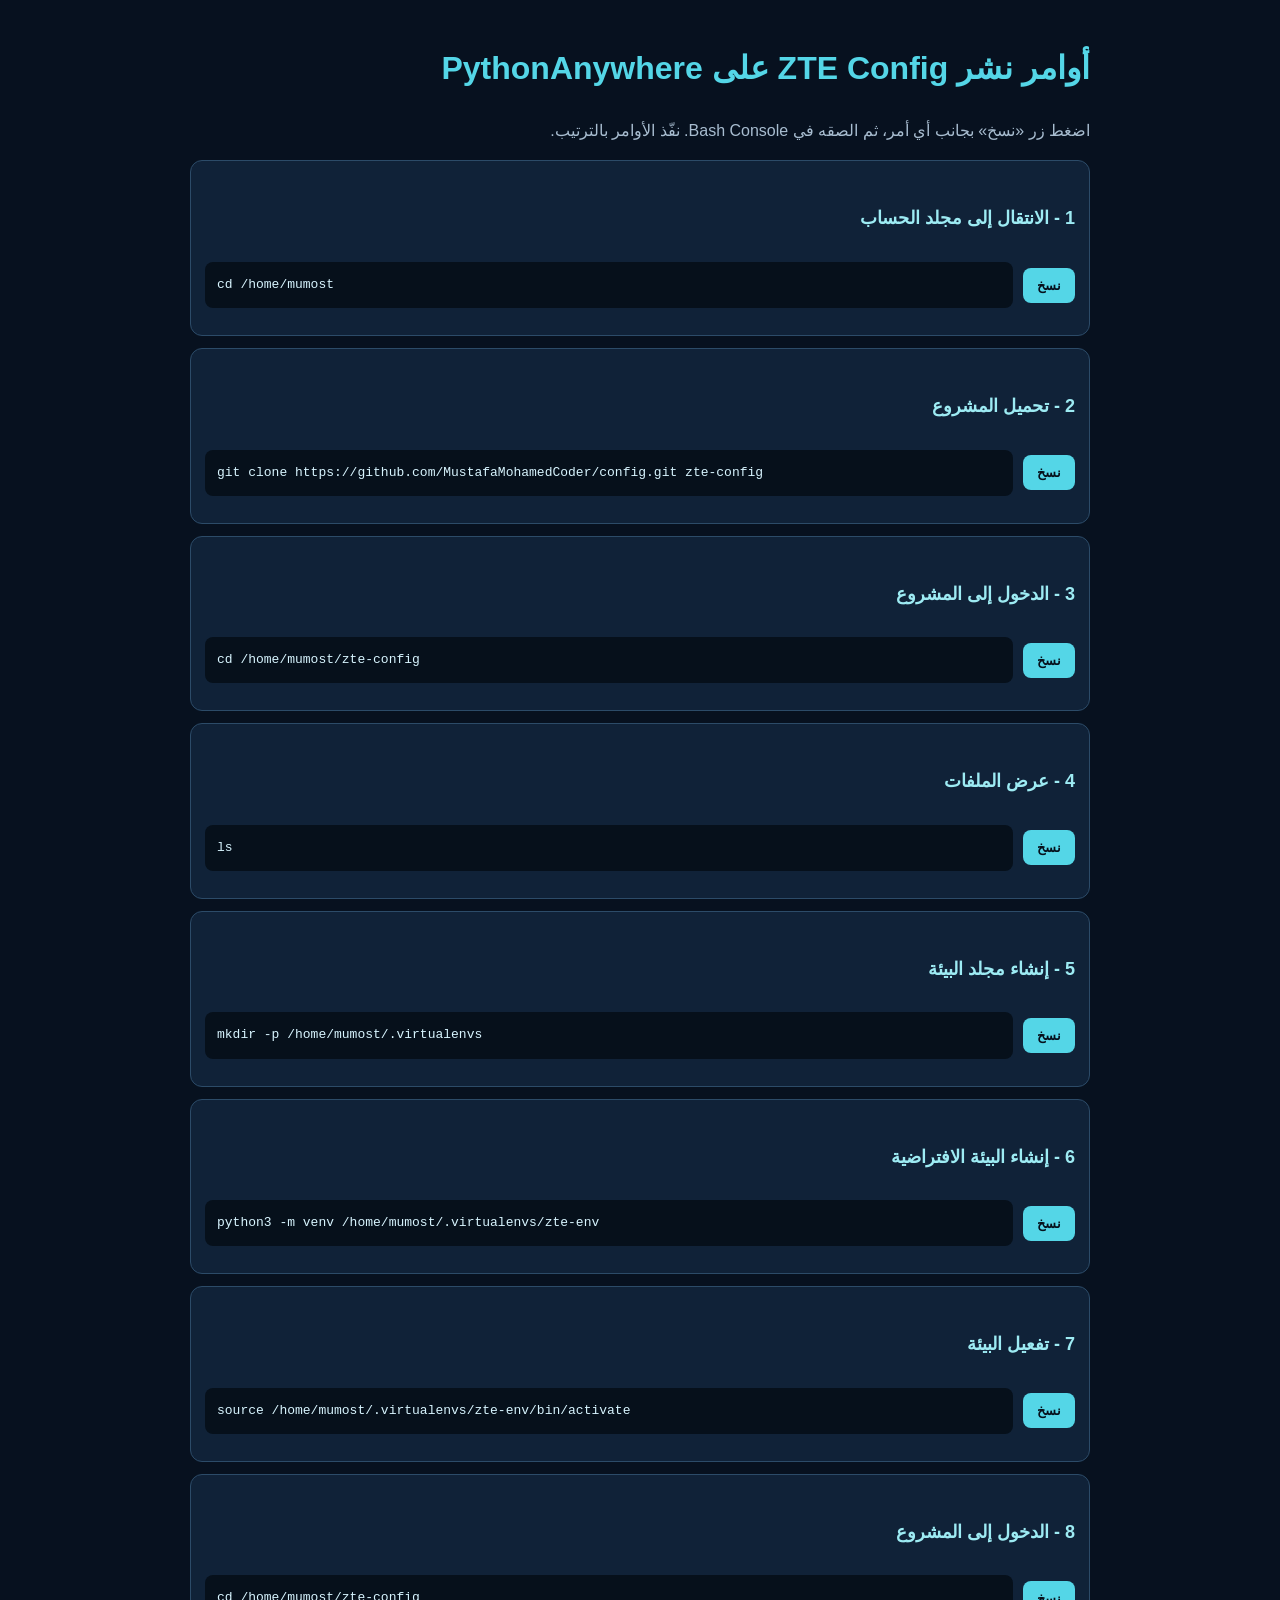
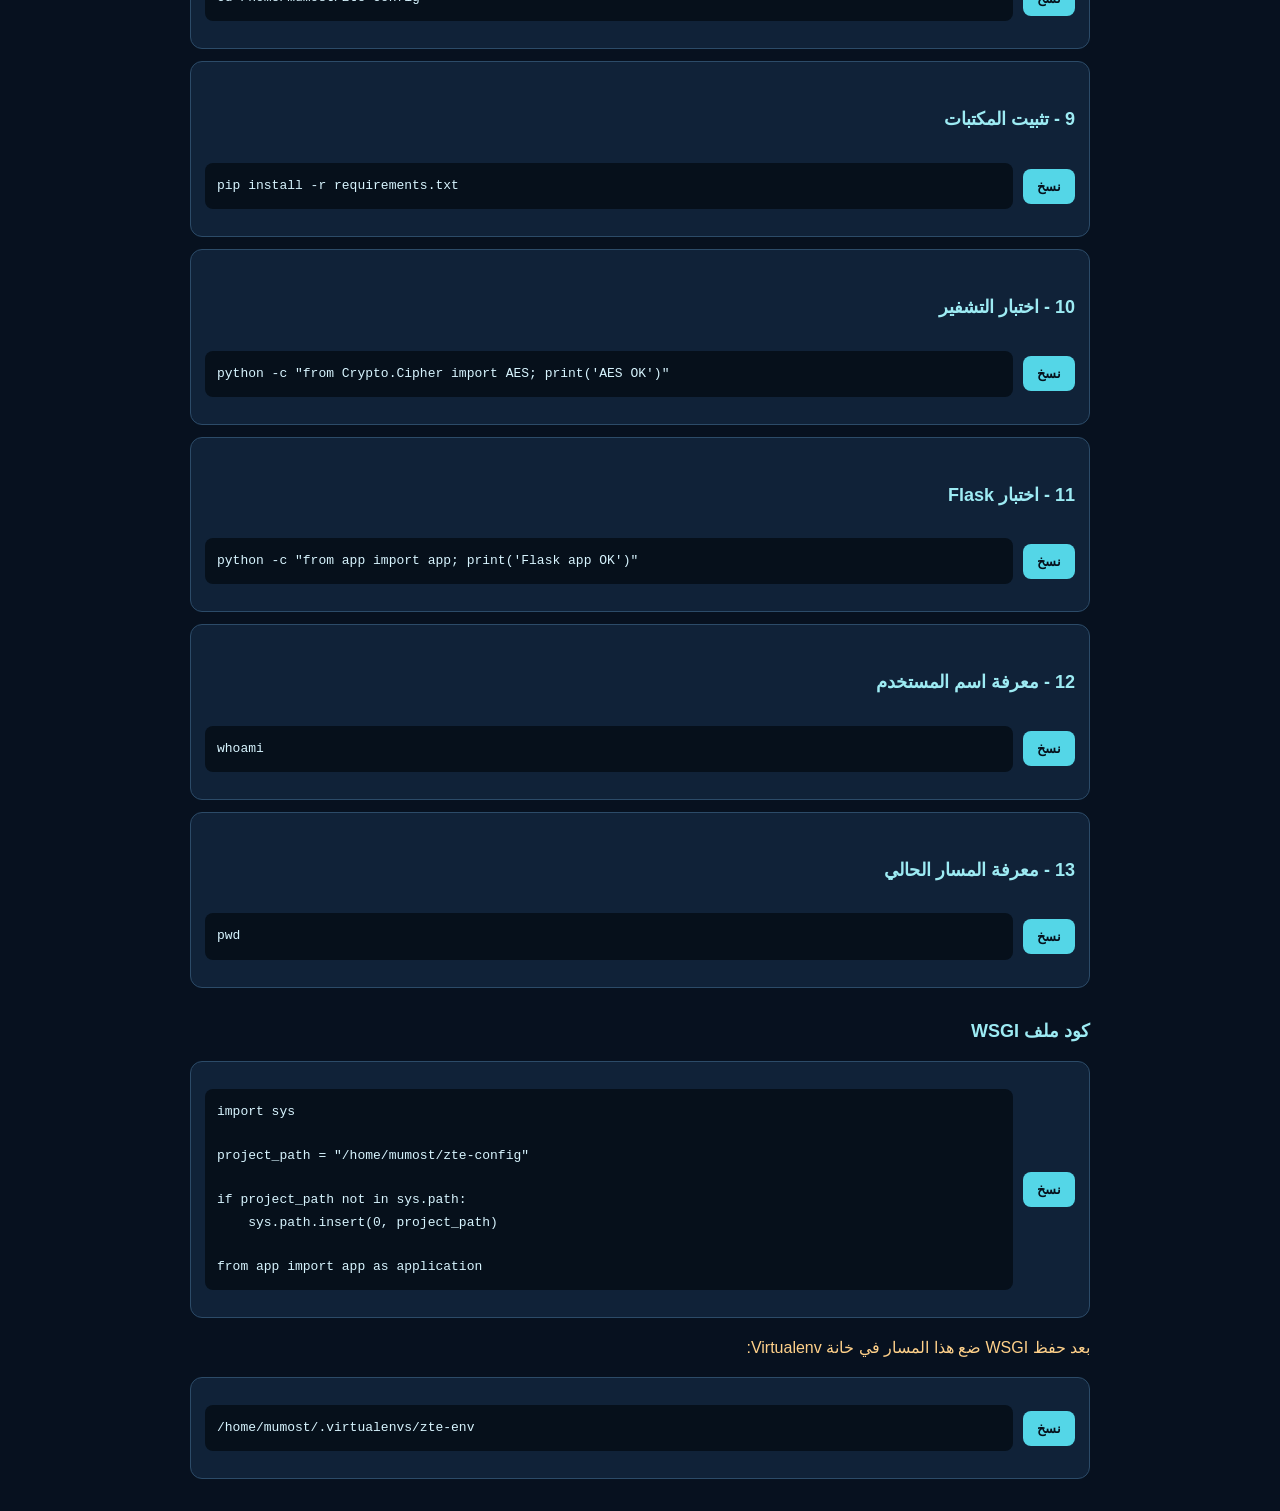
<file: pythonanywhere-commands.html>
<!doctype html>
<html lang="ar" dir="rtl">
<head>
<meta charset="utf-8">
<meta name="viewport" content="width=device-width,initial-scale=1">
<title>أوامر PythonAnywhere - ZTE Config</title>
<style>
body{font-family:Arial,sans-serif;background:#07111f;color:#edf6ff;max-width:900px;margin:auto;padding:20px;line-height:1.7}
h1{color:#54d6e7}h2{font-size:18px;color:#9debf3;margin-top:28px}.card{background:#102238;border:1px solid #2c4b68;border-radius:12px;padding:14px;margin:12px 0}.row{display:flex;gap:10px;align-items:center;direction:ltr}.cmd{background:#06101b;color:#d8f5ff;border-radius:8px;padding:12px;flex:1;overflow:auto;white-space:pre-wrap;word-break:break-word;font-family:monospace;text-align:left}.copy{background:#54d6e7;color:#06111c;border:0;border-radius:8px;padding:10px 14px;cursor:pointer;font-weight:bold;white-space:nowrap}.copy.done{background:#65dfa5}.note{color:#a8bdd0}.danger{color:#ffd18a}</style>
</head>
<body>
<h1>أوامر نشر ZTE Config على PythonAnywhere</h1>
<p class="note">اضغط زر «نسخ» بجانب أي أمر، ثم الصقه في Bash Console. نفّذ الأوامر بالترتيب.</p>
<div id="commands"></div>
<h2>كود ملف WSGI</h2>
<div class="card"><div class="row"><pre class="cmd" id="wsgi">import sys

project_path = "/home/mumost/zte-config"

if project_path not in sys.path:
    sys.path.insert(0, project_path)

from app import app as application</pre><button class="copy" onclick="copyText('wsgi',this)">نسخ</button></div></div>
<p class="danger">بعد حفظ WSGI ضع هذا المسار في خانة Virtualenv:</p>
<div class="card"><div class="row"><pre class="cmd" id="venv">/home/mumost/.virtualenvs/zte-env</pre><button class="copy" onclick="copyText('venv',this)">نسخ</button></div></div>
<script>
const items=[
 ['1 - الانتقال إلى مجلد الحساب','cd /home/mumost'],
 ['2 - تحميل المشروع','git clone https://github.com/MustafaMohamedCoder/config.git zte-config'],
 ['3 - الدخول إلى المشروع','cd /home/mumost/zte-config'],
 ['4 - عرض الملفات','ls'],
 ['5 - إنشاء مجلد البيئة','mkdir -p /home/mumost/.virtualenvs'],
 ['6 - إنشاء البيئة الافتراضية','python3 -m venv /home/mumost/.virtualenvs/zte-env'],
 ['7 - تفعيل البيئة','source /home/mumost/.virtualenvs/zte-env/bin/activate'],
 ['8 - الدخول إلى المشروع','cd /home/mumost/zte-config'],
 ['9 - تثبيت المكتبات','pip install -r requirements.txt'],
 ['10 - اختبار التشفير','python -c "from Crypto.Cipher import AES; print(\'AES OK\')"'],
 ['11 - اختبار Flask','python -c "from app import app; print(\'Flask app OK\')"'],
 ['12 - معرفة اسم المستخدم','whoami'],
 ['13 - معرفة المسار الحالي','pwd']
];
const root=document.getElementById('commands');
items.forEach(([title,text],i)=>{const card=document.createElement('div');card.className='card';const row=document.createElement('div');row.className='row';const pre=document.createElement('pre');pre.className='cmd';pre.id='cmd'+i;pre.textContent=text;const button=document.createElement('button');button.className='copy';button.textContent='نسخ';button.onclick=()=>copyText(pre.id,button);row.append(pre,button);const h=document.createElement('h2');h.textContent=title;card.append(h,row);root.append(card)});
async function copyText(id,button){const text=document.getElementById(id).textContent;try{await navigator.clipboard.writeText(text)}catch(e){const area=document.createElement('textarea');area.value=text;document.body.append(area);area.select();document.execCommand('copy');area.remove()}button.textContent='تم النسخ';button.classList.add('done');setTimeout(()=>{button.textContent='نسخ';button.classList.remove('done')},1500)}
</script>
</body>
</html>
</file>
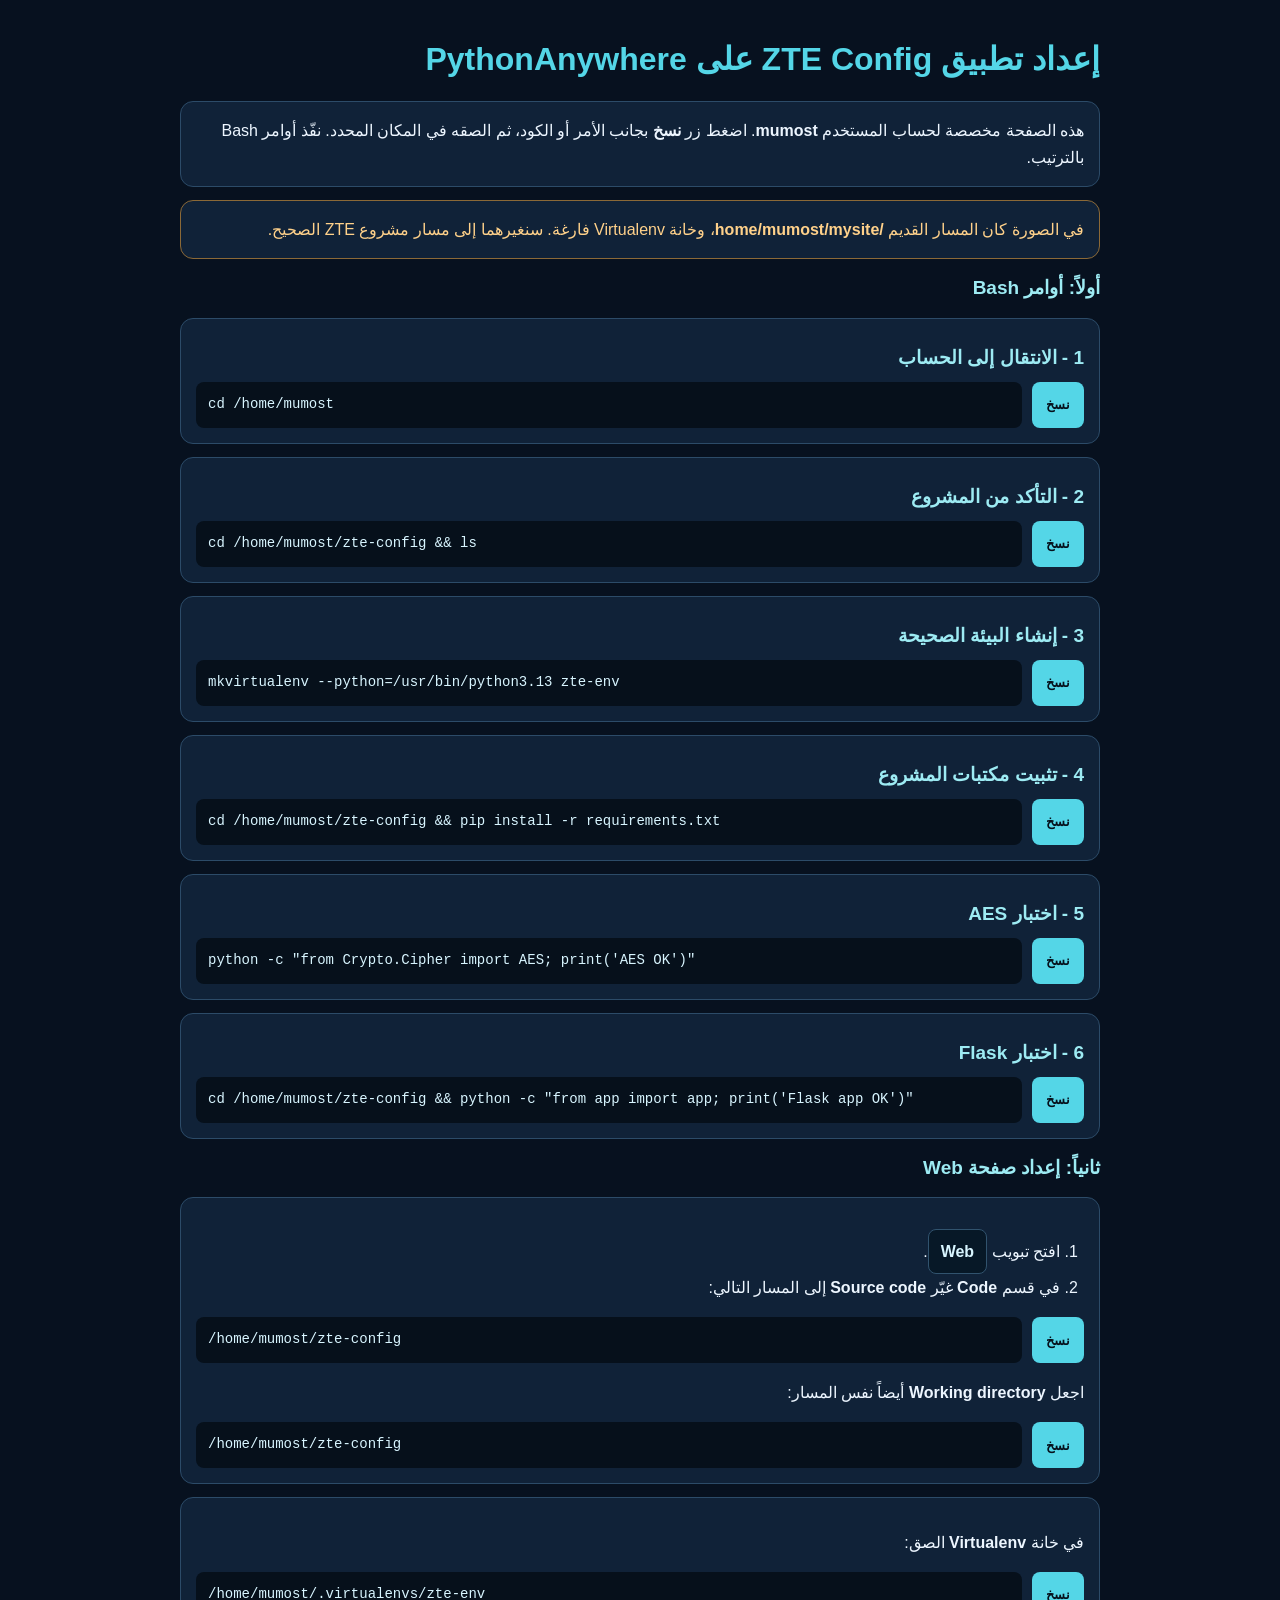
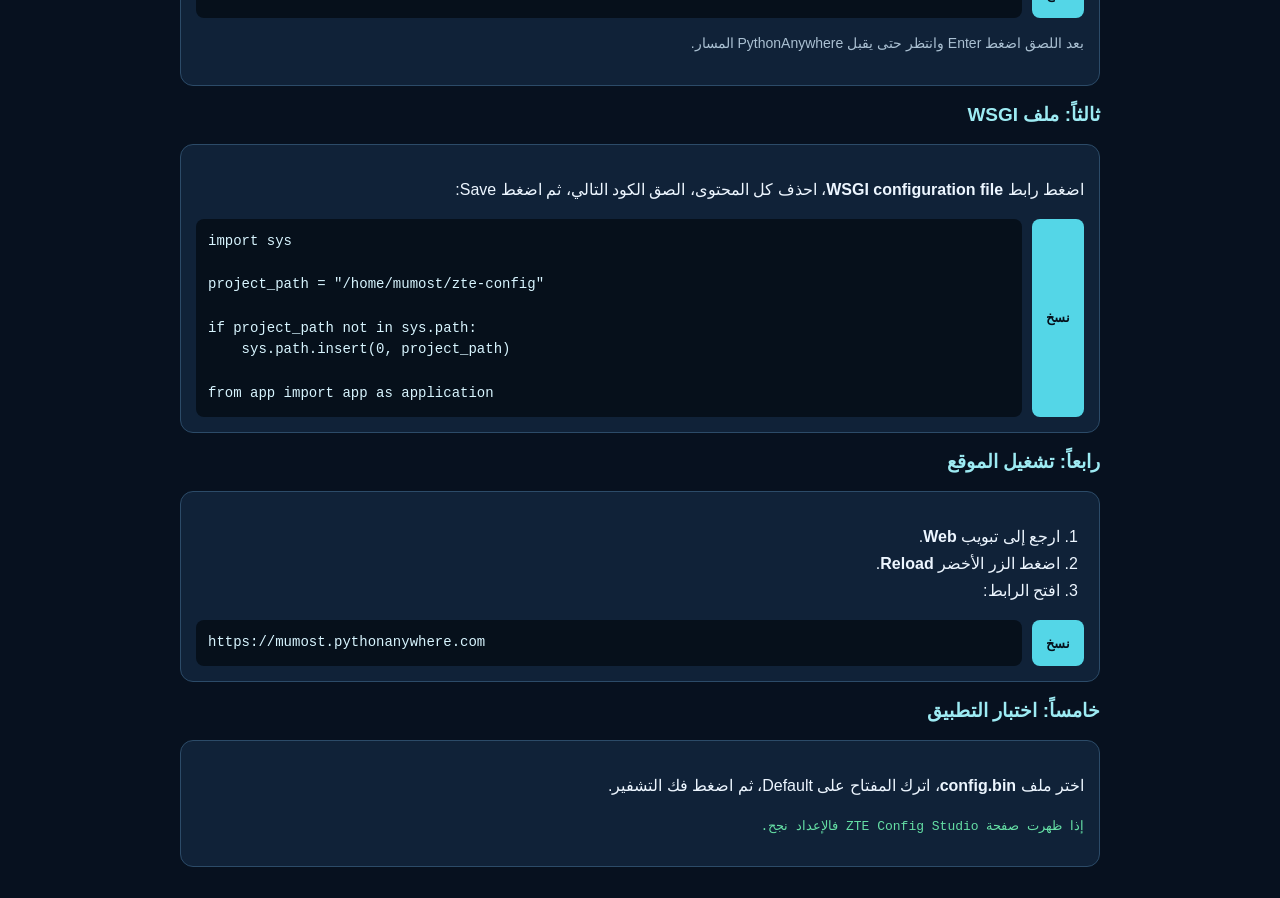
<file: pythonanywhere-final.html>
<!doctype html>
<html lang="ar" dir="rtl">
<head>
<meta charset="utf-8"><meta name="viewport" content="width=device-width,initial-scale=1">
<title>إعداد ZTE Config على PythonAnywhere</title>
<style>
:root{--bg:#07111f;--card:#102238;--line:#2c4b68;--text:#edf6ff;--muted:#aac0d2;--cyan:#54d6e7;--green:#65dfa5;--orange:#ffd18a}
*{box-sizing:border-box}body{margin:0;background:var(--bg);color:var(--text);font-family:Arial,Tahoma,sans-serif;line-height:1.7;padding:18px}main{max-width:920px;margin:auto}h1{color:var(--cyan);line-height:1.25}h2{font-size:19px;color:#9debf3;margin:8px 0}.intro,.warning,.card{background:var(--card);border:1px solid var(--line);border-radius:13px;padding:15px;margin:13px 0}.warning{border-color:#8b6937;color:var(--orange)}.muted{color:var(--muted);font-size:14px}.row{display:flex;gap:10px;align-items:stretch;direction:ltr}.code{margin:0;flex:1;background:#06101b;color:#d8f5ff;border-radius:8px;padding:12px;overflow:auto;white-space:pre-wrap;word-break:break-word;font:14px/1.55 monospace;text-align:left}.copy{background:var(--cyan);color:#06111c;border:0;border-radius:8px;padding:9px 14px;cursor:pointer;font-weight:bold;white-space:nowrap}.copy.done{background:var(--green)}.ok{color:var(--green);font-family:monospace;font-size:13px}a{color:var(--cyan)}ol{padding-right:24px}.ui{background:#071827;border:1px solid #31536e;padding:8px 12px;border-radius:8px;display:inline-block;font-weight:bold;color:#d8f5ff}
</style>
</head>
<body><main>
<h1>إعداد تطبيق ZTE Config على PythonAnywhere</h1>
<div class="intro">هذه الصفحة مخصصة لحساب المستخدم <b>mumost</b>. اضغط زر <b>نسخ</b> بجانب الأمر أو الكود، ثم الصقه في المكان المحدد. نفّذ أوامر Bash بالترتيب.</div>
<div class="warning">في الصورة كان المسار القديم <b>/home/mumost/mysite</b>، وخانة Virtualenv فارغة. سنغيرهما إلى مسار مشروع ZTE الصحيح.</div>
<h2>أولاً: أوامر Bash</h2><div id="bash"></div>
<h2>ثانياً: إعداد صفحة Web</h2>
<div class="card"><ol><li>افتح تبويب <span class="ui">Web</span>.</li><li>في قسم <b>Code</b> غيّر <b>Source code</b> إلى المسار التالي:</li></ol><div class="row"><pre class="code" id="source">/home/mumost/zte-config</pre><button class="copy" onclick="copyText('source',this)">نسخ</button></div><p>اجعل <b>Working directory</b> أيضاً نفس المسار:</p><div class="row"><pre class="code" id="working">/home/mumost/zte-config</pre><button class="copy" onclick="copyText('working',this)">نسخ</button></div></div>
<div class="card"><p>في خانة <b>Virtualenv</b> الصق:</p><div class="row"><pre class="code" id="virtualenv">/home/mumost/.virtualenvs/zte-env</pre><button class="copy" onclick="copyText('virtualenv',this)">نسخ</button></div><p class="muted">بعد اللصق اضغط Enter وانتظر حتى يقبل PythonAnywhere المسار.</p></div>
<h2>ثالثاً: ملف WSGI</h2>
<div class="card"><p>اضغط رابط <b>WSGI configuration file</b>، احذف كل المحتوى، الصق الكود التالي، ثم اضغط Save:</p><div class="row"><pre class="code" id="wsgi">import sys

project_path = "/home/mumost/zte-config"

if project_path not in sys.path:
    sys.path.insert(0, project_path)

from app import app as application</pre><button class="copy" onclick="copyText('wsgi',this)">نسخ</button></div></div>
<h2>رابعاً: تشغيل الموقع</h2>
<div class="card"><ol><li>ارجع إلى تبويب <b>Web</b>.</li><li>اضغط الزر الأخضر <b>Reload</b>.</li><li>افتح الرابط:</li></ol><div class="row"><pre class="code" id="url">https://mumost.pythonanywhere.com</pre><button class="copy" onclick="copyText('url',this)">نسخ</button></div></div>
<h2>خامساً: اختبار التطبيق</h2><div class="card"><p>اختر ملف <b>config.bin</b>، اترك المفتاح على Default، ثم اضغط فك التشفير.</p><p class="ok">إذا ظهرت صفحة ZTE Config Studio فالإعداد نجح.</p></div>
<script>
const commands=[
['1 - الانتقال إلى الحساب','cd /home/mumost'],
['2 - التأكد من المشروع','cd /home/mumost/zte-config && ls'],
['3 - إنشاء البيئة الصحيحة','mkvirtualenv --python=/usr/bin/python3.13 zte-env'],
['4 - تثبيت مكتبات المشروع','cd /home/mumost/zte-config && pip install -r requirements.txt'],
['5 - اختبار AES','python -c "from Crypto.Cipher import AES; print(\'AES OK\')"'],
['6 - اختبار Flask','cd /home/mumost/zte-config && python -c "from app import app; print(\'Flask app OK\')"']
];
const root=document.getElementById('bash');commands.forEach(([title,text],i)=>{const c=document.createElement('div');c.className='card';const h=document.createElement('h2');h.textContent=title;const r=document.createElement('div');r.className='row';const p=document.createElement('pre');p.className='code';p.id='cmd'+i;p.textContent=text;const b=document.createElement('button');b.className='copy';b.textContent='نسخ';b.onclick=()=>copyText(p.id,b);r.append(p,b);c.append(h,r);root.append(c)});
async function copyText(id,b){const text=document.getElementById(id).textContent;try{await navigator.clipboard.writeText(text)}catch(e){const t=document.createElement('textarea');t.value=text;t.style.position='fixed';t.style.opacity='0';document.body.append(t);t.select();document.execCommand('copy');t.remove()}b.textContent='تم النسخ';b.classList.add('done');setTimeout(()=>{b.textContent='نسخ';b.classList.remove('done')},1600)}
</script></main></body></html>
</file>
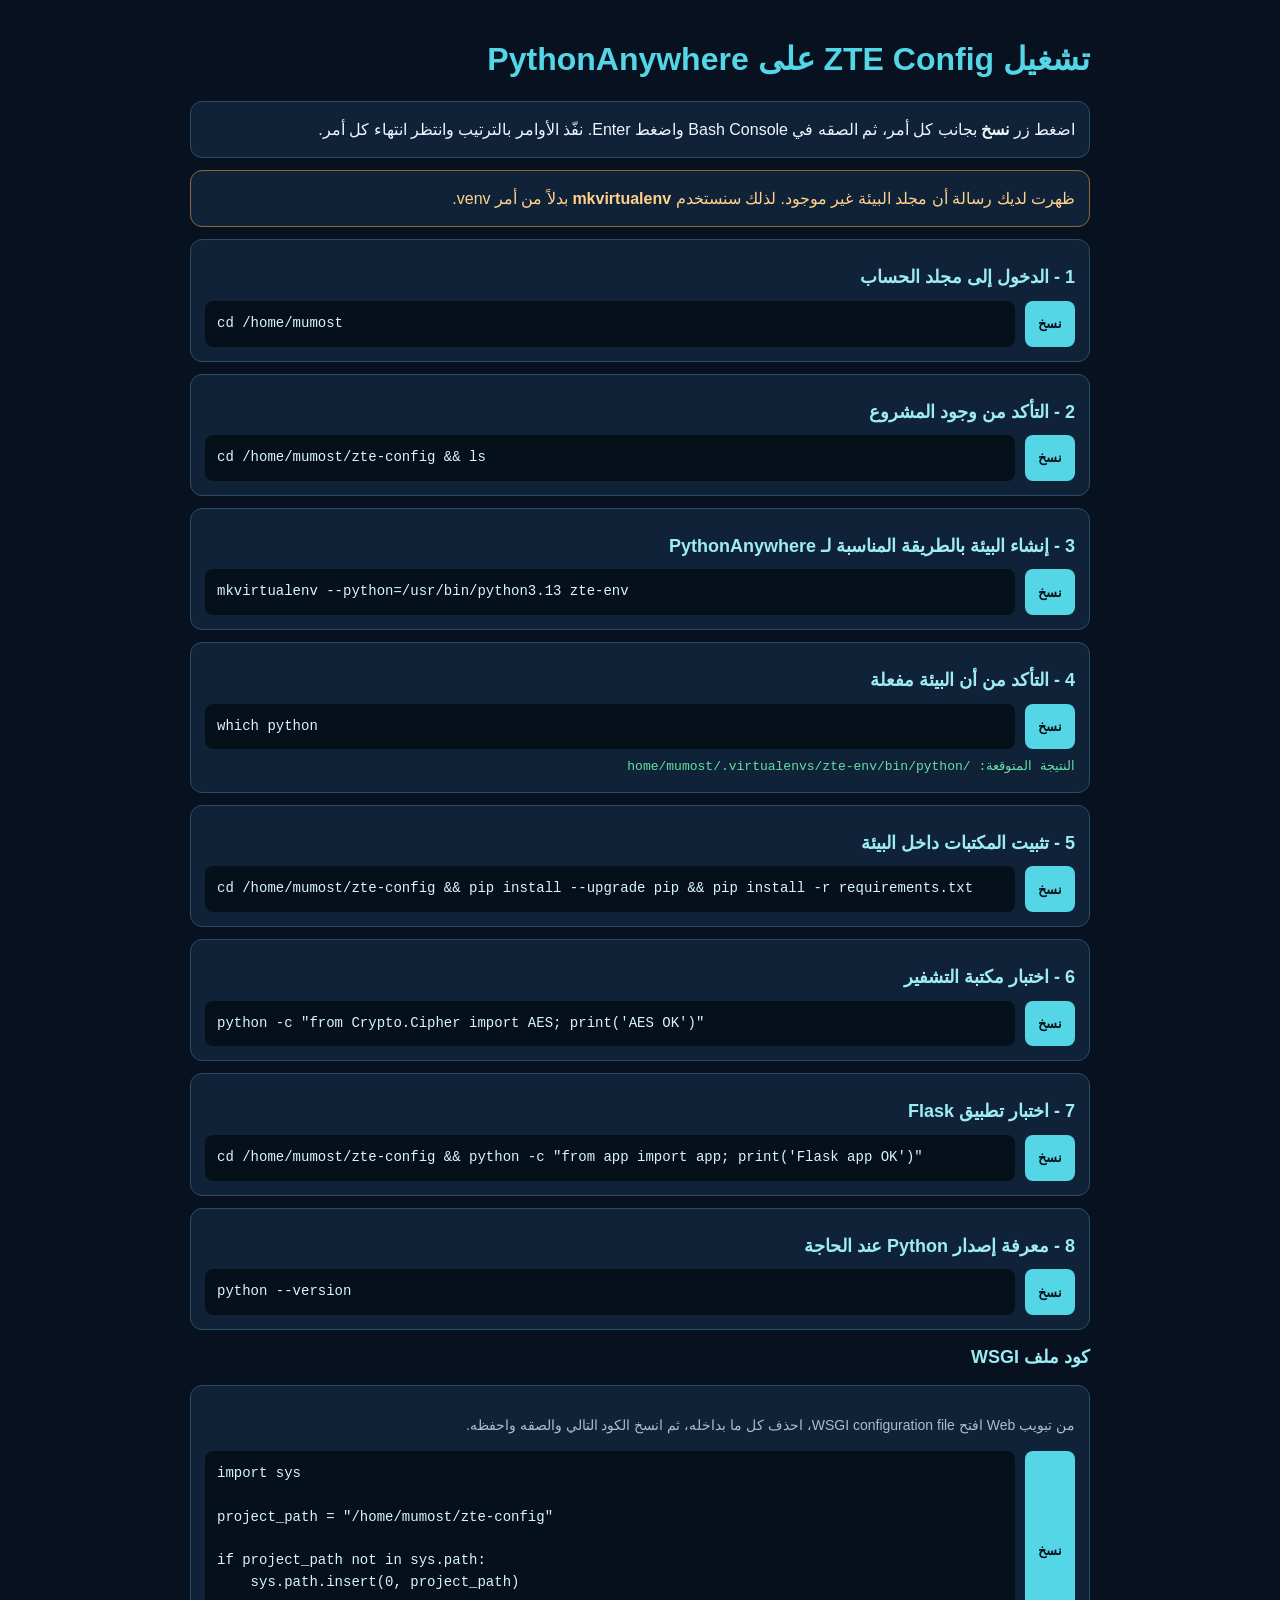
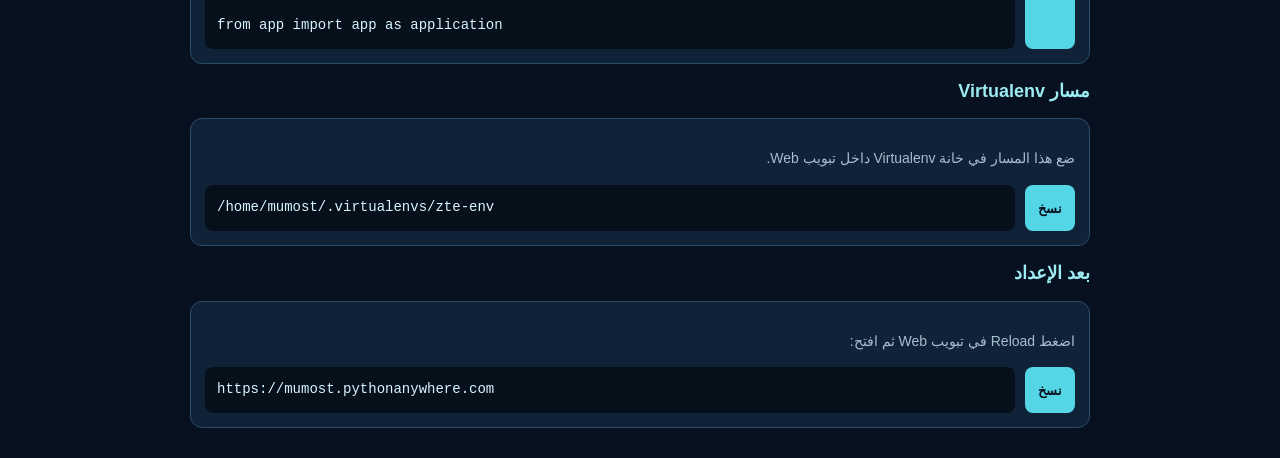
<file: pythonanywhere-steps.html>
<!doctype html>
<html lang="ar" dir="rtl">
<head>
<meta charset="utf-8">
<meta name="viewport" content="width=device-width,initial-scale=1">
<title>خطوات تشغيل ZTE Config على PythonAnywhere</title>
<style>
:root{--bg:#07111f;--card:#102238;--line:#2b4b68;--text:#edf6ff;--muted:#a7bdd0;--cyan:#54d6e7;--green:#65dfa5;--orange:#ffd18a}
*{box-sizing:border-box}body{margin:0;background:var(--bg);color:var(--text);font-family:Arial,Tahoma,sans-serif;line-height:1.7;padding:18px}main{max-width:900px;margin:auto}h1{color:var(--cyan);line-height:1.25}h2{font-size:18px;color:#9debf3;margin:8px 0}.intro,.warning{background:var(--card);border:1px solid var(--line);border-radius:12px;padding:14px;margin:12px 0}.warning{border-color:#8b6937;color:var(--orange)}.card{background:var(--card);border:1px solid var(--line);border-radius:12px;padding:14px;margin:12px 0}.row{display:flex;gap:10px;align-items:stretch;direction:ltr}.cmd{margin:0;flex:1;background:#06101b;color:#d8f5ff;border-radius:8px;padding:12px;overflow:auto;white-space:pre-wrap;word-break:break-word;font:14px/1.55 monospace;text-align:left;min-height:45px}.copy{background:var(--cyan);color:#06111c;border:0;border-radius:8px;padding:9px 13px;cursor:pointer;font-weight:bold;white-space:nowrap}.copy.done{background:var(--green)}.result{color:var(--green);font-family:monospace;font-size:13px;margin:.4rem 0 0}.muted{color:var(--muted);font-size:14px}a{color:var(--cyan)}
</style>
</head>
<body><main>
<h1>تشغيل ZTE Config على PythonAnywhere</h1>
<div class="intro">اضغط زر <b>نسخ</b> بجانب كل أمر، ثم الصقه في Bash Console واضغط Enter. نفّذ الأوامر بالترتيب وانتظر انتهاء كل أمر.</div>
<div class="warning">ظهرت لديك رسالة أن مجلد البيئة غير موجود. لذلك سنستخدم <b>mkvirtualenv</b> بدلاً من أمر venv.</div>
<div id="steps"></div>
<h2>كود ملف WSGI</h2>
<div class="card"><p class="muted">من تبويب Web افتح WSGI configuration file، احذف كل ما بداخله، ثم انسخ الكود التالي والصقه واحفظه.</p><div class="row"><pre class="cmd" id="wsgi">import sys

project_path = "/home/mumost/zte-config"

if project_path not in sys.path:
    sys.path.insert(0, project_path)

from app import app as application</pre><button class="copy" onclick="copyText('wsgi',this)">نسخ</button></div></div>
<h2>مسار Virtualenv</h2>
<div class="card"><p class="muted">ضع هذا المسار في خانة Virtualenv داخل تبويب Web.</p><div class="row"><pre class="cmd" id="venv">/home/mumost/.virtualenvs/zte-env</pre><button class="copy" onclick="copyText('venv',this)">نسخ</button></div></div>
<h2>بعد الإعداد</h2>
<div class="card"><p class="muted">اضغط Reload في تبويب Web ثم افتح:</p><div class="row"><pre class="cmd" id="url">https://mumost.pythonanywhere.com</pre><button class="copy" onclick="copyText('url',this)">نسخ</button></div></div>
<script>
const steps=[
['1 - الدخول إلى مجلد الحساب','cd /home/mumost'],
['2 - التأكد من وجود المشروع','cd /home/mumost/zte-config && ls'],
['3 - إنشاء البيئة بالطريقة المناسبة لـ PythonAnywhere','mkvirtualenv --python=/usr/bin/python3.13 zte-env'],
['4 - التأكد من أن البيئة مفعلة','which python'],
['5 - تثبيت المكتبات داخل البيئة','cd /home/mumost/zte-config && pip install --upgrade pip && pip install -r requirements.txt'],
['6 - اختبار مكتبة التشفير','python -c "from Crypto.Cipher import AES; print(\'AES OK\')"'],
['7 - اختبار تطبيق Flask','cd /home/mumost/zte-config && python -c "from app import app; print(\'Flask app OK\')"'],
['8 - معرفة إصدار Python عند الحاجة','python --version']
];
const root=document.getElementById('steps');
steps.forEach(([title,text],i)=>{const card=document.createElement('div');card.className='card';const h=document.createElement('h2');h.textContent=title;const row=document.createElement('div');row.className='row';const pre=document.createElement('pre');pre.className='cmd';pre.id='step'+i;pre.textContent=text;const b=document.createElement('button');b.className='copy';b.textContent='نسخ';b.onclick=()=>copyText(pre.id,b);row.append(pre,b);card.append(h,row);if(i===3){const r=document.createElement('div');r.className='result';r.textContent='النتيجة المتوقعة: /home/mumost/.virtualenvs/zte-env/bin/python';card.append(r)}root.append(card)});
async function copyText(id,button){const text=document.getElementById(id).textContent;try{await navigator.clipboard.writeText(text)}catch(e){const area=document.createElement('textarea');area.value=text;area.style.position='fixed';area.style.opacity='0';document.body.append(area);area.select();document.execCommand('copy');area.remove()}button.textContent='تم النسخ';button.classList.add('done');setTimeout(()=>{button.textContent='نسخ';button.classList.remove('done')},1600)}
</script></main></body></html>
</file>
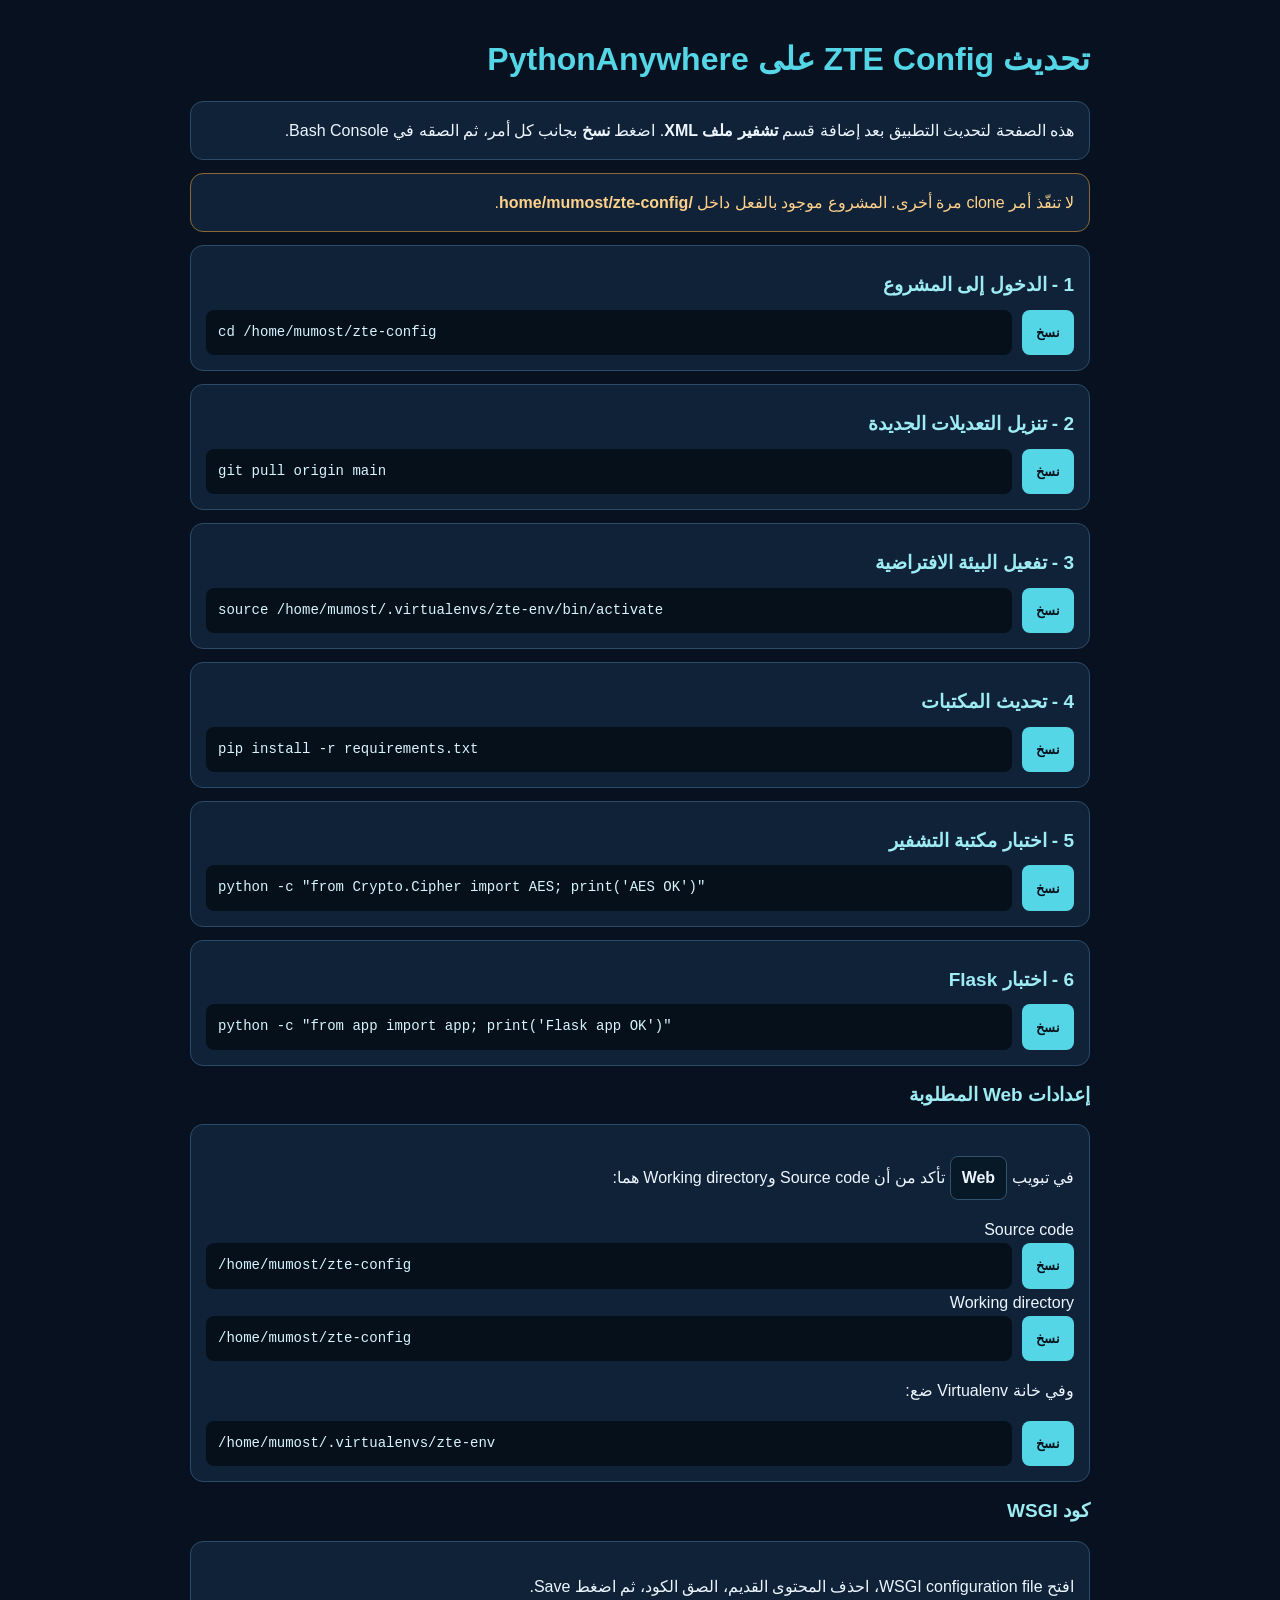
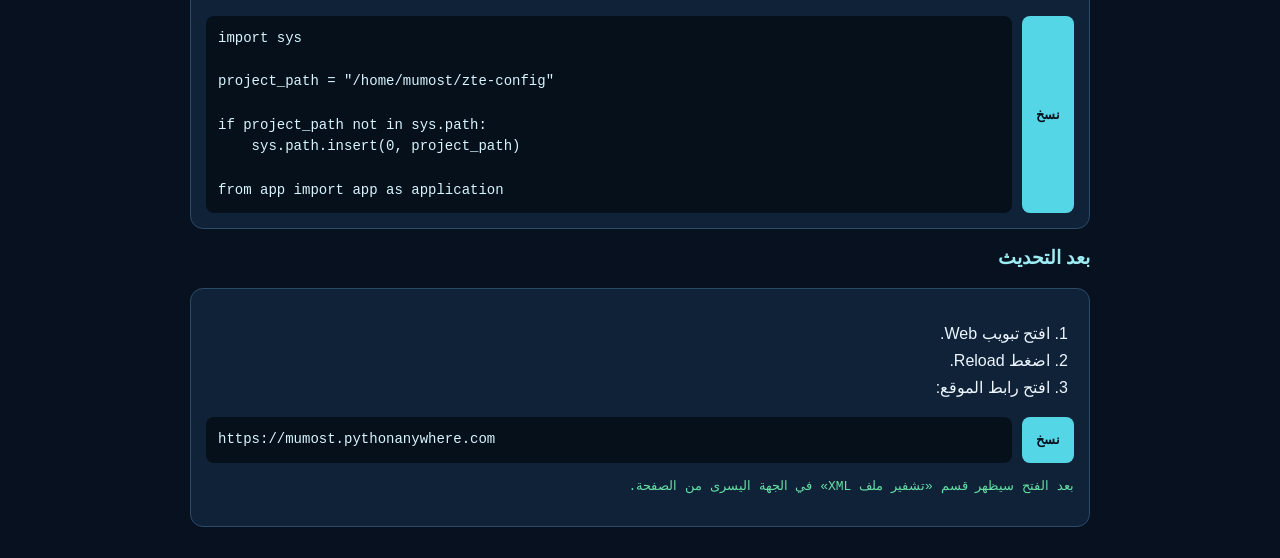
<file: pythonanywhere-update.html>
<!doctype html>
<html lang="ar" dir="rtl">
<head>
<meta charset="utf-8"><meta name="viewport" content="width=device-width,initial-scale=1">
<title>تحديث ZTE Config على PythonAnywhere</title>
<style>
:root{--bg:#07111f;--card:#102238;--line:#2c4b68;--text:#edf6ff;--muted:#aac0d2;--cyan:#54d6e7;--green:#65dfa5;--orange:#ffd18a}
*{box-sizing:border-box}body{margin:0;background:var(--bg);color:var(--text);font-family:Arial,Tahoma,sans-serif;line-height:1.7;padding:18px}main{max-width:900px;margin:auto}h1{color:var(--cyan);line-height:1.25}h2{font-size:19px;color:#9debf3;margin:8px 0}.intro,.warning,.card{background:var(--card);border:1px solid var(--line);border-radius:13px;padding:15px;margin:13px 0}.warning{border-color:#8b6937;color:var(--orange)}.muted{color:var(--muted);font-size:14px}.row{display:flex;gap:10px;align-items:stretch;direction:ltr}.code{margin:0;flex:1;background:#06101b;color:#d8f5ff;border-radius:8px;padding:12px;overflow:auto;white-space:pre-wrap;word-break:break-word;font:14px/1.55 monospace;text-align:left}.copy{background:var(--cyan);color:#06111c;border:0;border-radius:8px;padding:9px 14px;cursor:pointer;font-weight:bold;white-space:nowrap}.copy.done{background:var(--green)}.ok{color:var(--green);font-family:monospace;font-size:13px}.ui{background:#071827;border:1px solid #31536e;padding:7px 11px;border-radius:8px;display:inline-block;font-weight:bold}ol{padding-right:24px}
</style>
</head>
<body><main>
<h1>تحديث ZTE Config على PythonAnywhere</h1>
<div class="intro">هذه الصفحة لتحديث التطبيق بعد إضافة قسم <b>تشفير ملف XML</b>. اضغط <b>نسخ</b> بجانب كل أمر، ثم الصقه في Bash Console.</div>
<div class="warning">لا تنفّذ أمر clone مرة أخرى. المشروع موجود بالفعل داخل <b>/home/mumost/zte-config</b>.</div>
<div id="commands"></div>
<h2>إعدادات Web المطلوبة</h2>
<div class="card"><p>في تبويب <span class="ui">Web</span> تأكد من أن Source code وWorking directory هما:</p><div id="paths"></div><p>وفي خانة Virtualenv ضع:</p><div class="row"><pre class="code" id="venv">/home/mumost/.virtualenvs/zte-env</pre><button class="copy" onclick="copyText('venv',this)">نسخ</button></div></div>
<h2>كود WSGI</h2>
<div class="card"><p>افتح WSGI configuration file، احذف المحتوى القديم، الصق الكود، ثم اضغط Save.</p><div class="row"><pre class="code" id="wsgi">import sys

project_path = "/home/mumost/zte-config"

if project_path not in sys.path:
    sys.path.insert(0, project_path)

from app import app as application</pre><button class="copy" onclick="copyText('wsgi',this)">نسخ</button></div></div>
<h2>بعد التحديث</h2>
<div class="card"><ol><li>افتح تبويب Web.</li><li>اضغط Reload.</li><li>افتح رابط الموقع:</li></ol><div class="row"><pre class="code" id="url">https://mumost.pythonanywhere.com</pre><button class="copy" onclick="copyText('url',this)">نسخ</button></div><p class="ok">بعد الفتح سيظهر قسم «تشفير ملف XML» في الجهة اليسرى من الصفحة.</p></div>
<script>
const commands=[
['1 - الدخول إلى المشروع','cd /home/mumost/zte-config'],
['2 - تنزيل التعديلات الجديدة','git pull origin main'],
['3 - تفعيل البيئة الافتراضية','source /home/mumost/.virtualenvs/zte-env/bin/activate'],
['4 - تحديث المكتبات','pip install -r requirements.txt'],
['5 - اختبار مكتبة التشفير','python -c "from Crypto.Cipher import AES; print(\'AES OK\')"'],
['6 - اختبار Flask','python -c "from app import app; print(\'Flask app OK\')"']
];
const root=document.getElementById('commands');commands.forEach(([title,text],i)=>{const c=document.createElement('div');c.className='card';const h=document.createElement('h2');h.textContent=title;const r=document.createElement('div');r.className='row';const p=document.createElement('pre');p.className='code';p.id='cmd'+i;p.textContent=text;const b=document.createElement('button');b.className='copy';b.textContent='نسخ';b.onclick=()=>copyText(p.id,b);r.append(p,b);c.append(h,r);root.append(c)});
const paths=document.getElementById('paths');['source','working'].forEach((name,i)=>{const r=document.createElement('div');r.className='row';const p=document.createElement('pre');p.className='code';p.id=name;p.textContent='/home/mumost/zte-config';const b=document.createElement('button');b.className='copy';b.textContent='نسخ';b.onclick=()=>copyText(name,b);r.append(p,b);paths.append(document.createTextNode(i?'Working directory':'Source code'),r)});
async function copyText(id,b){const text=document.getElementById(id).textContent;try{await navigator.clipboard.writeText(text)}catch(e){const t=document.createElement('textarea');t.value=text;t.style.position='fixed';t.style.opacity='0';document.body.append(t);t.select();document.execCommand('copy');t.remove()}b.textContent='تم النسخ';b.classList.add('done');setTimeout(()=>{b.textContent='نسخ';b.classList.remove('done')},1600)}
</script></main></body></html>
</file>
